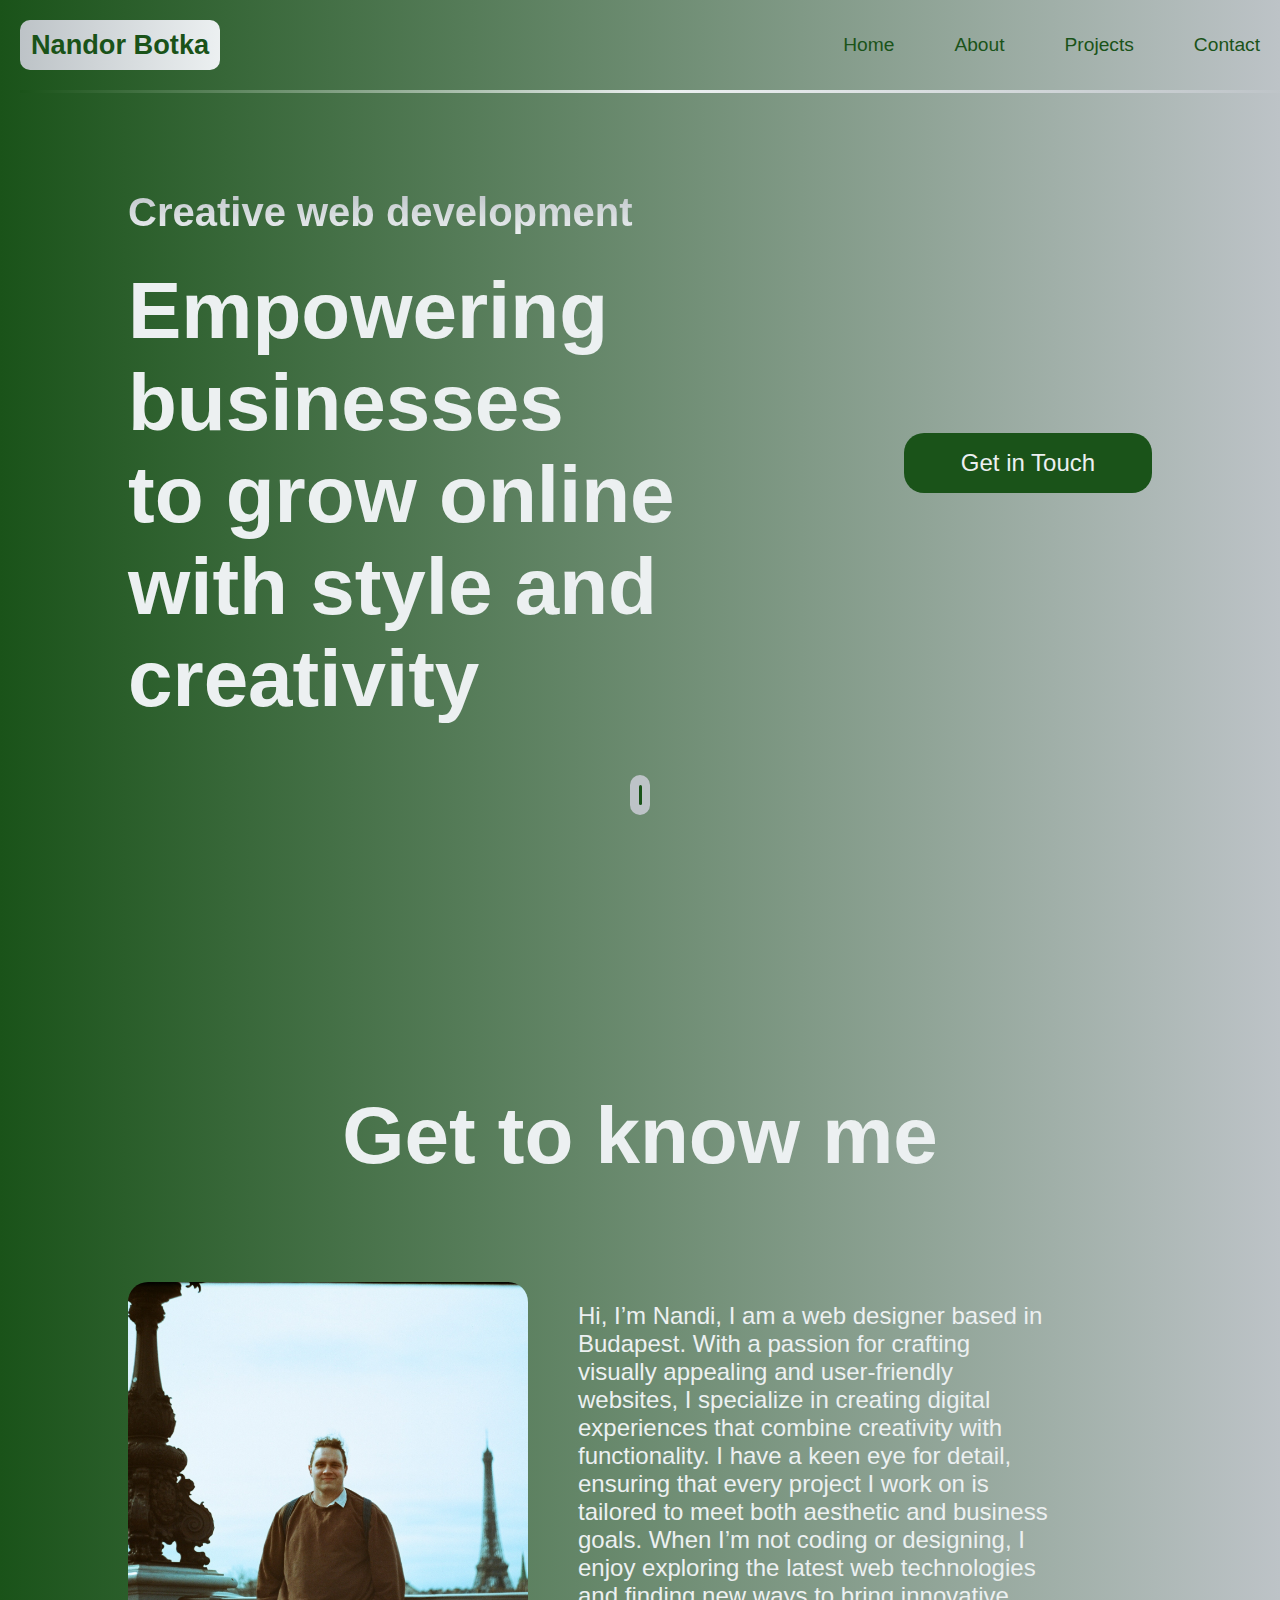
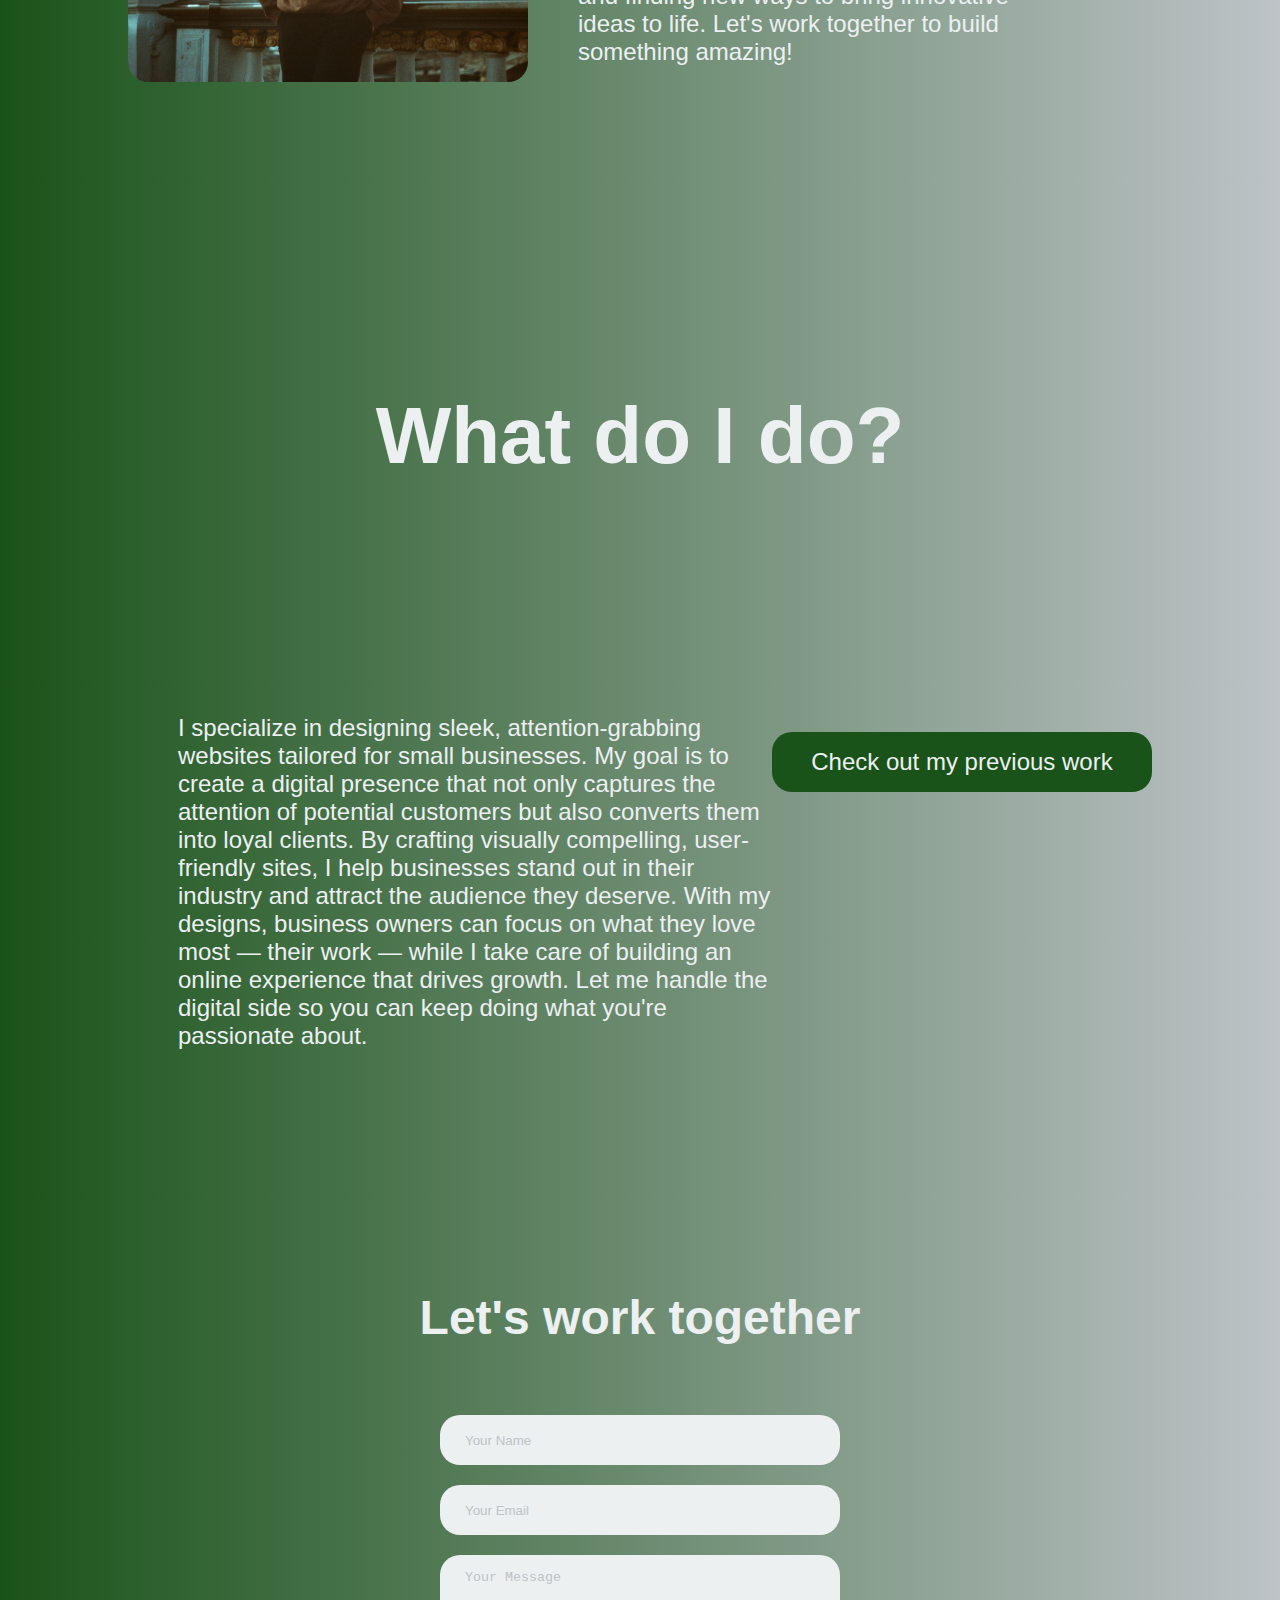
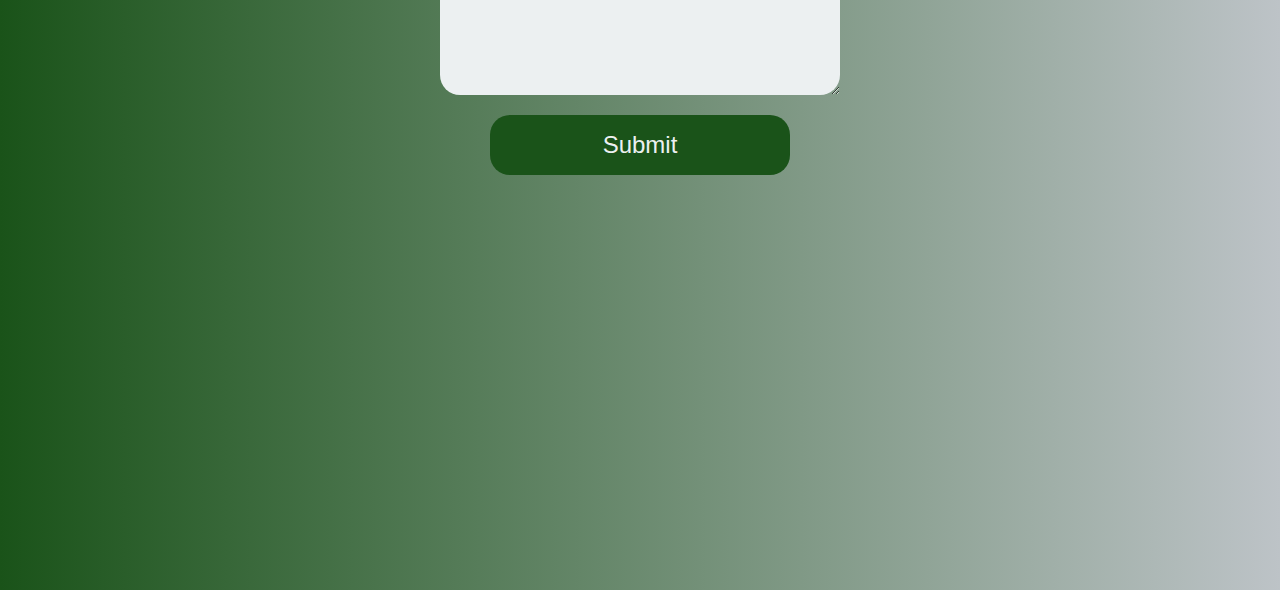
<file: index.html>
<!DOCTYPE html>
<html lang="en">
<head>
    <meta charset="UTF-8">
    <meta name="viewport" content="width=device-width, initial-scale=1.0">
    <title>Nandor Botka Web Developer</title>
    <link rel="stylesheet" href="style.css">
</head>
<body>

    <!-- Navigation Bar -->
    <nav>
        <div class="logo-container">
            <a href="" id="logo-link">
                Nandor Botka
            </a>
        </div>
        <ul class="nav-menu">
            <a class="nav-a" href="#">
                Home
            </a>
            <a class="nav-a" href="#about">
                About
            </a>
            <a class="nav-a" href="#projects">
                Projects
            </a>
            <a class="nav-a" href="#contact">
                Contact
            </a>
        </ul>
        <div class="hamburger">
            <span class="bar"></span>
            <span class="bar"></span>
            <span class="bar"></span>
        </div>
    </nav>

    <main>
    <!-- Welcome Section -->
    <section class="welcome">
        <div class="welcome-container">
            <div class="welcome-text-container">
                <h2 class="welcome-h2">Creative web development</h2>
                <h1 class="welcome-h1">
                    Empowering businesses <br /> to grow online <br /> with
                    style and creativity
                </h1>
            </div>
            <a class="book-btn" href="#contact">Get in Touch</a>  
        </div>  
        <div class="scroll-btn-container">
            <a href="#about">
                <button class="scroll-btn">
                    <div class="arrow-stick"></div>
                </button>
            </a>
        </div>
    
    </section>

    <!-- About Section -->
    <section class="about" id="about">
        <h1 class="about-h1">Get to know me</h1>
        <div class="about-div">
            <div class="me-img-div">
                <img
                    src="/images/me.jpeg"
                    alt="Me"
                    class="me-img"
                />
            </div>
            <div class="about-p-div">
                <p>
                    Hi, I’m Nandi, I am a web designer based in
                    Budapest. With a passion for crafting visually
                    appealing and user-friendly websites, I specialize
                    in creating digital experiences that combine
                    creativity with functionality. I have a keen eye for
                    detail, ensuring that every project I work on is
                    tailored to meet both aesthetic and business goals.
                    When I’m not coding or designing, I enjoy exploring
                    the latest web technologies and finding new ways to
                    bring innovative ideas to life. Let's work together
                    to build something amazing!
                </p>
            </div>
        </div>
    </section>

    <!-- Projects Section -->
    <section class="projects" id="projects">
        <h1 class="projects-h1">What do I do?</h1>

        <div class="projects-div">
            <div class="p-div">
                <p>
                    I specialize in designing sleek, attention-grabbing
                    websites tailored for small businesses. My goal is
                    to create a digital presence that not only captures
                    the attention of potential customers but also
                    converts them into loyal clients. By crafting
                    visually compelling, user-friendly sites, I help
                    businesses stand out in their industry and attract
                    the audience they deserve. With my designs, business
                    owners can focus on what they love most — their work
                    — while I take care of building an online experience
                    that drives growth. Let me handle the digital side
                    so you can keep doing what you're passionate about.
                </p>
            </div>
            <div class="previous-div">
                <button class="check-btn">
                    Check out my previous work
                </button>
                <div class="sites-div">
                    <a href="https://github.com/Nandorbotka/fairystouch.git">
                        <p class="sites-a">Tunderintes.com</p>
                    </a>
                </div>
            </div>
        </div>
    </section>

    <!-- Contact Section -->
    <section class="contact" id="contact">
        <h1 class="contact-h1">Let's work together</h1>
        <form action="https://api.web3forms.com/submit" method="POST">
            <input type="hidden" name="access_key" value="a08ebae2-467a-4a27-a50f-e943c83912dd">
            <input type="text" class="contact-input" name="name" placeholder="Your Name" required>
            <input type="email" class="contact-input" name="email" placeholder="Your Email" required>
            <textarea name="message" class="contact-input textarea" placeholder="Your Message"  required></textarea>
            <button type="submit" class="submit-btn">Submit</button>
        </form>
    </section>

</main>
    <script src="index.js"></script>
</body>
</html>
</file>
<file: style.css>
:root {
    --main-color: #1A5319;
    --light-gray: #BDC3C7;
    --silver: #ECF0F1;
}

* {
    box-sizing: border-box;
    margin: 0;
    padding: 0;
    scroll-behavior: smooth;
    scroll-margin-top: 15vh;
}

body {
    background: linear-gradient(to right, var(--main-color), var(--light-gray));
    overflow-x: hidden;
}

main {
    position: absolute;
    top: 10vh;
    background: linear-gradient(to right, var(--main-color), var(--light-gray));
    width: 100%;
}

a {
    text-decoration: none;
}

.welcome, .about, .contact, .projects {
    position: relative;
    min-height: 100vh;
    width: 100%;
}



/* Navigation Bar */
nav {
    width: 100%;
    height: 10vh;
    display: flex;
    align-items: center;
    justify-content: space-between;
    background: linear-gradient(to right, var(--main-color), var(--light-gray));
    padding: 20px;
    font-family: "Lato", sans-serif;
    z-index: 1;
    position: fixed;
    left: 0;
    top: 0;
}

 nav::after {
    content: "";
    position: absolute;
    height: 3px;
    width: 100%;
    background-image: linear-gradient(to right, var(--main-color), var(--silver), var(--light-gray));
    top: 10vh;
} 


.logo-container {
    background: linear-gradient(to left, var(--silver), var(--light-gray));
    height: 50px;
    width: 200px;
    display: flex;
    align-items: center;
    justify-content: center;
    border-radius: 10px 10px 10px 10px;
}

#logo-link {
    font-weight: bold;
    font-size: 1.7rem;
    color: var(--main-color);
}

.nav-menu {
    display: flex;
    justify-content: space-between;
    align-items: center;
    gap: 60px;
}

.nav-a {
    font-size: 1.2rem;
    color: var(--main-color);
}

.nav-a:hover {
    background: -webkit-linear-gradient(var(--silver), var(--light-gray));
    -webkit-background-clip: text;
    -webkit-text-fill-color: transparent;
}


.hamburger {
    display: none;
}

.hamburger .bar {
    display: block;
    width: 25px;
    height: 3px;
    margin: 5px auto;
    -webkit-transition: all 0.3s ease-in-out;
    transition: all 0.3s ease-in-out;
    background-color: #2C3E50;
}

@media(max-width:768px) {
    .hamburger {
        display: block;
    }

    .hamburger.active .bar:nth-child(2) {
        opacity: 0;
    }
    .hamburger.active .bar:nth-child(1) {
        transform: translateY(8px) rotate(45deg);
    }
    .hamburger.active .bar:nth-child(3) {
        transform: translateY(-8px) rotate(-45deg);
    }



    .nav-menu {
        position: fixed;
        left: -100%;
        top: 60px;
        gap: 0;
        flex-direction: column;
        background: linear-gradient(to right, #1A5319 , #BDC3C7);
        width: 100%;
        text-align: center;
        transition: 0.3s;
        height: 100vh;
        justify-content: space-evenly;
    }


    .nav-menu.active {
        left: 0;
    }
}


/* Welcome Section */
.welcome {
    background: linear-gradient(to right, var(--main-color), var(--light-gray));
    font-family: "Lato", sans-serif;
}

.welcome-container {
    display: flex;
    align-items: center;
    justify-content: space-between;
    height: fit-content;
    width: 80%;
    margin: auto;
    margin-top: 100px;
}

.welcome-h2 {
     background: -webkit-linear-gradient(#BDC3C7, #ECF0F1);
    -webkit-background-clip: text;
    -webkit-text-fill-color: transparent; 
    color: var(--light-gray);
    text-align: left;
    font-size: 2.5rem;
    margin-bottom: 30px;

}

.welcome-h1 {
    color: var(--silver);
    font-size: 50px;
    text-align: left;
    font-size: 4rem;
}

.book-btn {
    font-family: "Lato", sans-serif;
    color: #ECF0F1;
    height: 60px;
    width: 300px;
    border: none;
    border-radius: 20px;
    background-color: #1A5319;
    font-size: 1.5rem;
    margin-bottom: -10px;
    outline: none;
    cursor: pointer;
    transition: 0.8s;
    position: relative;
    box-shadow: inset 0 0 0 0 var(--silver);
    display: flex;
    align-items: center;
    justify-content: center;
}



.book-btn:hover {
    color: var(--main-color);
    box-shadow: inset 700px 0 0 0 var(--silver);
}

.scroll-btn-container {
    width: fit-content;
    height: fit-content;
    margin-left: auto;
    margin-right: auto;
    margin-top: 50px;

}

.scroll-btn {
    height: 40px;
    width: 20px;
    border: none;
    margin-top: 20px;
    border-radius: 20px;
    background-color: var(--light-gray);
    color: var(--main-color);
    font-weight: bold;
    cursor: pointer;
    padding-left: auto;
    padding-right: auto;
    display: flex;
    flex-direction: column;
    justify-content: center;
    align-items: center;
    animation: bounce 3s linear infinite;
}

@keyframes bounce {
    20%, 50%, 80%, to{
        transform: translateY(0);
    }
    40%{
        transform: translateY(-10px);
    }
    70%{
        transform: translateY(-5px);
    }
    90%{
        transform: translateY(-2px);
    }
}



.arrow-stick {
    height: 20px;
    width: 3px;
    background-color: var(--main-color);
    border-radius: 10px;
}


/* About Section */
.about {
    background: linear-gradient(to right, var(--main-color), var(--light-gray));
    font-family: "Lato", sans-serif;

}



.about-div {
display: flex;
align-items: center;
justify-content: space-between;
margin: auto;
width: 80%;

margin-top: 100px;
}


.about-h1 {
text-align: center;
color: var(--silver);
font-size: 50px;
}


.me-img {
    height: 350px;
    width: 350px;
    object-fit: cover;
    object-position: 50% 50%;
    border-radius: 20px;
}

.about-p-div {
 width: 50%;
 margin-right: 100px;
 margin-left: 50px;
 font-size: 1.5rem;
 text-align: left;
 color: var(--silver);
}

/* Projects Section */
.projects {
    background: linear-gradient(to right, var(--main-color), var(--light-gray));
    font-family: "Lato", sans-serif;

}

.projects-h1 {
text-align: center;
font-size: 3rem;
color: var(--silver);

}

.projects-div {
display: flex;
width: 80%;
margin: auto;
align-items: center;
justify-content: space-between;
}

.previous-div {
height: 500px;
width: 50%;
margin-top: 250px;
margin-left: 20px;
margin-left: auto;
margin-right: auto;
}

.check-btn {
    font-family: "Lato", sans-serif;
    color: #ECF0F1;
    height: 60px;
    width: 100%;
    padding-left: 10px;
    padding-right: 10px;
    border: none;
    border-radius: 20px;
    background-color: #1A5319;
    font-size: 1.5rem;
    outline: none;
    cursor: pointer;
    transition: 0.8s;
    position: relative;
    box-shadow: inset 0 0 0 0 var(--silver);
}

.check-btn:hover {
    color: var(--main-color);
    box-shadow: inset 700px 0 0 0 var(--silver);
}

.check-btn.active {
    color: var(--main-color);
    box-shadow: inset 350px 0 0 0 var(--silver);
}

.sites-div {
    margin-top: 20px;
    height: 400px;
    width: 100%;
    border-radius: 20px;
    background-color: var(--main-color);
    display: none;
    padding: 10px;
}

.sites-div.active {
    display: block;
}




.sites-a {
    width: 90%;
    height: 50px;
    background-color: var(--light-gray);
    margin-left: auto;
    margin-right: auto;
    padding: 10px;
    padding-top: 15px;
    margin-top: 10px;
    text-decoration: none;
    font-display: flex;
    align-items: center;
    text-align: center;
    border-radius: 10px;
    transition: 0.8s;
    position: relative;
    color: var(--light-gray);
    box-shadow: inset 0 0 0 50px var(--main-color);
}

.sites-a:hover {
    color: var(--main-color);
    box-shadow: inset 0 0 0 0 var(--main-color);
}

.p-div {
    height: fit-content;
    width: 700px;
    color: var(--silver);
    font-size: 1.5rem;
    margin-left: 50px;
    margin-top: 150px;
    margin-top: 50px;
}

/* Contact Section */
.contact {
    background: linear-gradient(to right, var(--main-color), var(--light-gray));
    font-family: "Lato", sans-serif;
}

.contact-h1{
  text-align: center;
  font-size: 3rem;
  color: var(--silver);
  }

  form {
    display: flex;
    flex-direction: column;
    align-items: center;
    gap: 20px;
    height: 500px;
    width: 60%;
    margin: auto;
    padding: 20px;
    margin-top: 50px;
}

.contact-input {
    width: 400px;
    height: 50px;
    border: none;
    outline: none;
    font-weight: 500;
    color: var(--main-color);
    border-radius: 20px;
    padding-left: 25px;
    background-color: var(--silver);
}

 .textarea {
    height: 140px;
    padding-top: 15px;
 }
   

.submit-btn {
    font-family: "Lato", sans-serif;
    color: #ECF0F1;
    height: 60px;
    width: 300px;
    border: none;
    border-radius: 20px;
    background-color: #1A5319;
    font-size: 1.5rem;
    margin-bottom: -10px;
    outline: none;
    cursor: pointer;
    transition: 0.8s;
    position: relative;
    box-shadow: inset 0 0 0 0 var(--silver);
}

.submit-btn:hover {
    color: var(--main-color);
    box-shadow: inset 700px 0 0 0 var(--silver);
}

.contact-input:focus {
    border: solid 2px var(--main-color);
}

.contact-input::placeholder {
    color: var(--light-gray);
}

/* Tablet and Mobile Styles */
@media(max-width: 768px) {
    .hamburger {
        display: block;
    }

    .nav-menu {
        position: fixed;
        left: -100%;
        top: 60px;
        gap: 0;
        flex-direction: column;
        background: linear-gradient(to right, #1A5319, #BDC3C7);
        width: 100%;
        text-align: center;
        transition: 0.3s;
        height: 100vh;
        justify-content: space-evenly;
    }

    .nav-menu.active {
        left: 0;
    }

    .welcome-container, .about-div, .projects-div {
        flex-direction: column;
        width: 90%;
    }

    .about-p-div, .p-div {
        width: 100%;
        margin-right: 0;
        text-align: center;
    }

    .me-img {
        margin-top: 20px;
        width: 250px;
        height: 250px;
    }

    .welcome-h2, .welcome-h1, .about-h1, .projects-h1 {
        font-size: 2rem;
    }

    .book-btn, .check-btn, .submit-btn {
        width: 100%;
        font-size: 1.2rem;
    }

    .book-btn {
        margin-top: 50px;
    }

    form {
        width: 90%;
    }

    .contact-input {
        width: 100%;
    }
}

/* Large Devices */
@media(min-width: 1024px) {
    .welcome-h1, .about-h1, .projects-h1 {
        font-size: 5rem;
    }

    .about-p-div {
        width: 60%;
    }

    .p-div {
        width: 800px;
    }

    .me-img {
        width: 400px;
        height: 400px;
    }
}
</file>
